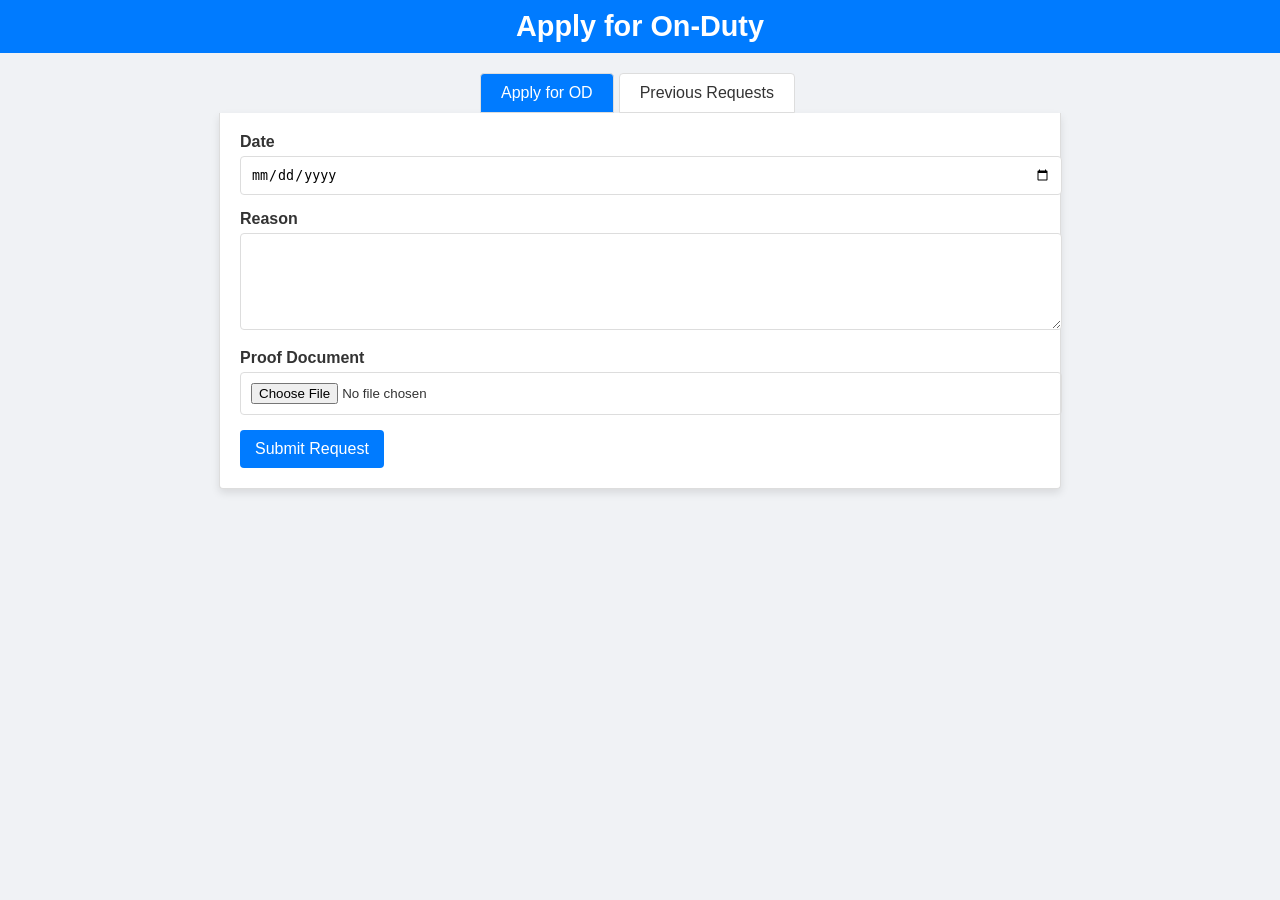
<file: apply-od.html>
<!DOCTYPE html>
<html lang="en">
<head>
    <meta charset="UTF-8">
    <meta name="viewport" content="width=device-width, initial-scale=1.0">
    <title>Apply for OD</title>
    <link rel="stylesheet" href="https://cdnjs.cloudflare.com/ajax/libs/font-awesome/6.0.0-beta3/css/all.min.css">
    <style>
        body {
            font-family: 'Segoe UI', Tahoma, Geneva, Verdana, sans-serif;
            margin: 0;
            padding: 0;
            background-color: #f0f2f5;
            color: #333;
        }

        header {
            background-color: #007bff;
            color: #fff;
            padding: 10px 0;
            text-align: center;
            position: sticky;
            top: 0;
            z-index: 1000;
        }

        header h1 {
            margin: 0;
            font-size: 1.8em;
        }

        .tabs {
            display: flex;
            justify-content: center;
            margin-top: 20px;
        }

        .tab {
            padding: 10px 20px;
            cursor: pointer;
            background-color: #fff;
            border: 1px solid #ddd;
            border-radius: 4px 4px 0 0;
            margin-right: 5px;
        }

        .tab.active {
            background-color: #007bff;
            color: #fff;
        }

        .content {
            display: none;
            padding: 20px;
            max-width: 800px;
            margin: auto;
            background-color: #fff;
            border: 1px solid #ddd;
            border-top: none;
            border-radius: 0 0 4px 4px;
            box-shadow: 0 4px 8px rgba(0, 0, 0, 0.1);
        }

        .content.active {
            display: block;
        }

        .form-group {
            margin-bottom: 15px;
        }

        .form-group label {
            display: block;
            margin-bottom: 5px;
            font-weight: bold;
        }

        .form-group input,
        .form-group textarea {
            width: 100%;
            padding: 10px;
            border: 1px solid #ddd;
            border-radius: 4px;
        }

        .form-group textarea {
            resize: vertical;
        }

        button {
            background-color: #007bff;
            color: #fff;
            padding: 10px 15px;
            border: none;
            border-radius: 4px;
            cursor: pointer;
            font-size: 16px;
        }

        button:hover {
            background-color: #0056b3;
        }

        .previous-requests table {
            width: 100%;
            border-collapse: collapse;
            margin-top: 20px;
        }

        .previous-requests table,
        .previous-requests th,
        .previous-requests td {
            border: 1px solid #ddd;
        }

        .previous-requests th,
        .previous-requests td {
            padding: 10px;
            text-align: left;
        }

        .previous-requests th {
            background-color: #f0f0f0;
        }
    </style>
</head>
<body>
    <header>
        <h1>Apply for On-Duty</h1>
    </header>
    <div class="tabs">
        <div class="tab active" id="apply-tab">Apply for OD</div>
        <div class="tab" id="previous-requests-tab">Previous Requests</div>
    </div>
    <main>
        <div class="content active" id="apply-content">
            <form id="od-request-form" enctype="multipart/form-data">
                <div class="form-group">
                    <label for="od_date">Date</label>
                    <input type="date" id="od_date" name="od_date" required>
                </div>
                <div class="form-group">
                    <label for="reason">Reason</label>
                    <textarea id="reason" name="reason" rows="5" required></textarea>
                </div>
                <div class="form-group">
                    <label for="proof_document">Proof Document</label>
                    <input type="file" id="proof_document" name="proof_document" accept=".pdf,.jpg,.png" required>
                </div>
                <button type="submit">Submit Request</button>
            </form>
        </div>
        <div class="content" id="previous-requests-content">
            <div class="previous-requests">
                <table>
                    <thead>
                        <tr>
                            <th>Date</th>
                            <th>Reason</th>
                            <th>Status</th>
                        </tr>
                    </thead>
                    <tbody id="previous-requests-tbody">
                        <!-- Requests will be populated here -->
                    </tbody>
                </table>
            </div>
        </div>
    </main>
    <script>
        document.getElementById('apply-tab').addEventListener('click', function() {
            document.getElementById('apply-content').classList.add('active');
            document.getElementById('previous-requests-content').classList.remove('active');
            this.classList.add('active');
            document.getElementById('previous-requests-tab').classList.remove('active');
        });

        document.getElementById('previous-requests-tab').addEventListener('click', function() {
            document.getElementById('previous-requests-content').classList.add('active');
            document.getElementById('apply-content').classList.remove('active');
            this.classList.add('active');
            document.getElementById('apply-tab').classList.remove('active');
            fetchPreviousRequests();
        });

        document.getElementById('od-request-form').addEventListener('submit', function(event) {
            event.preventDefault();

            const formData = new FormData(this);

            fetch('/submit-od-request', {
                method: 'POST',
                body: formData
            })
            .then(response => response.json())
            .then(data => {
                if (data.error) {
                    alert('Error: ' + data.error);
                } else {
                    alert('OD request submitted successfully');
                    window.location.reload();
                }
            })
            .catch(error => {
                console.error('Error submitting OD request:', error);
                alert('Error submitting OD request');
            });
        });
function fetchPreviousRequests() {
    fetch('/fetch-previous-od-requests')
    .then(response => response.json())
    .then(data => {
        console.log('Data received from server:', data); // Debugging line
        const tbody = document.getElementById('previous-requests-tbody');
        tbody.innerHTML = '';
        data.requests.forEach(request => {
            const tr = document.createElement('tr');
            tr.innerHTML = `
                <td>${request.od_date}</td>
                <td>${request.reason}</td>
                <td>${request.status}</td>
            `;
            tbody.appendChild(tr);
        });
    })
    .catch(error => {
        console.error('Error fetching previous OD requests:', error);
        alert('Error fetching previous OD requests');
    });
}
    </script>
</body>
</html>
</file>
